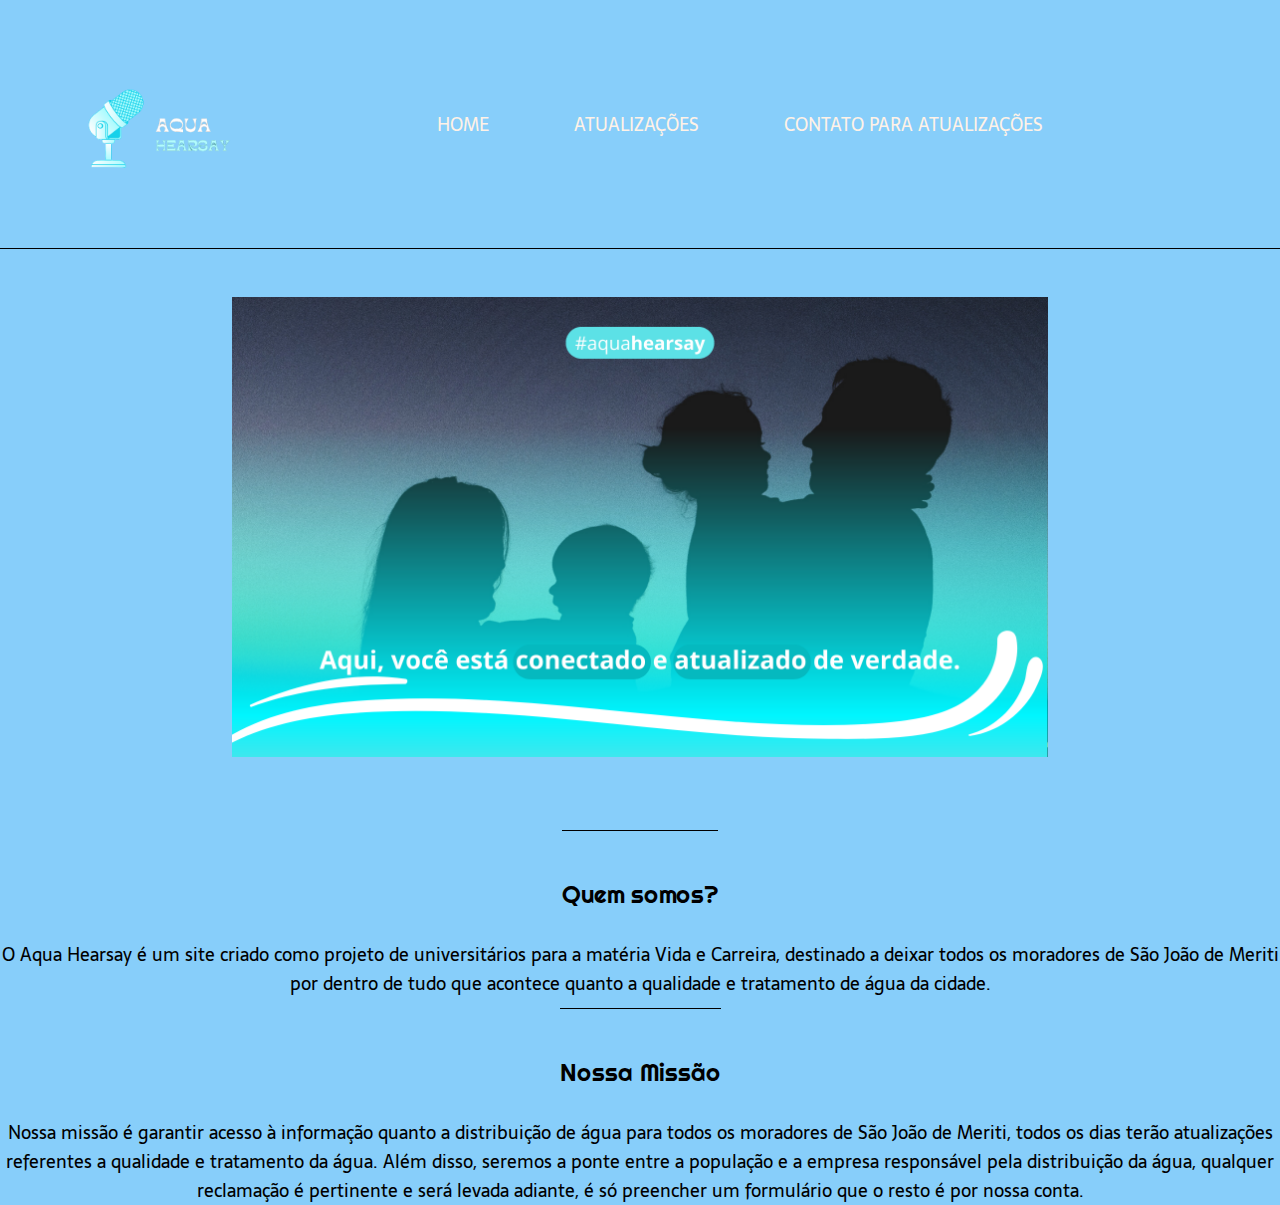
<file: index.html>
<!DOCTYPE html>
<html lang="pt-br"> 
<head>
	<meta charset="utf-8">
	<meta http-equiv="X-UA-Compatible" content="IE=edge">
    <meta name="viewport" content="width=device-width, initial-scale=1.0">
	<link rel="stylesheet" href="style.css">
    <title>Inicio</title>
	
	</head>


<body>
 
<header class="cabecalho">
	<img src="imagens/logojully.png" alt="logo" class="cabecalho-imagem">
	<nav class="cabecalho-menu"></nav>
	<li><a href="index.html" class="cabecalho-menu-item">HOME</a></li>
	<li><a href="Atualizacao.html" class="cabecalho-menu-item">ATUALIZAÇÕES</a></li>
	<li><a href="Atendimento.html" class="cabecalho-menu-item">CONTATO PARA ATUALIZAÇÕES</a></li>
	<li></li>
	<li></li>
</header>
		<main class="conteudo"></main>
		<section class="conteudo-principal">
		<img src="imagens/Propagandasitefinal.png" alt="propaganda" class="conteudo-principal-imagem">
		</section>
			
		<section class="conteudo-secundario">
			<h3 class="conteudo-secundario-titulo">	Quem somos?</h3>
			<p class="conteudo-secundario-paragrafo"> O Aqua Hearsay é um site criado como projeto de universitários para a matéria Vida e Carreira, destinado a deixar todos os moradores de São João de Meriti por dentro de tudo que acontece quanto a qualidade e tratamento de água da cidade.</p>
			<h3 class="conteudo-secundario-titulo">	Nossa Missão</h3>
			<p class="conteudo-secundario-paragrafo"> Nossa missão é garantir acesso à informação quanto a distribuição de água para todos os moradores de São João de Meriti, todos os dias terão atualizações referentes a qualidade e tratamento da água. Além disso, seremos a ponte entre a população e a empresa responsável pela distribuição da água, qualquer reclamação é pertinente e será levada adiante, é só preencher um formulário que o resto é por nossa conta.</p>
		  </section>
		</main>
	
	

</body>
</html>
</file>
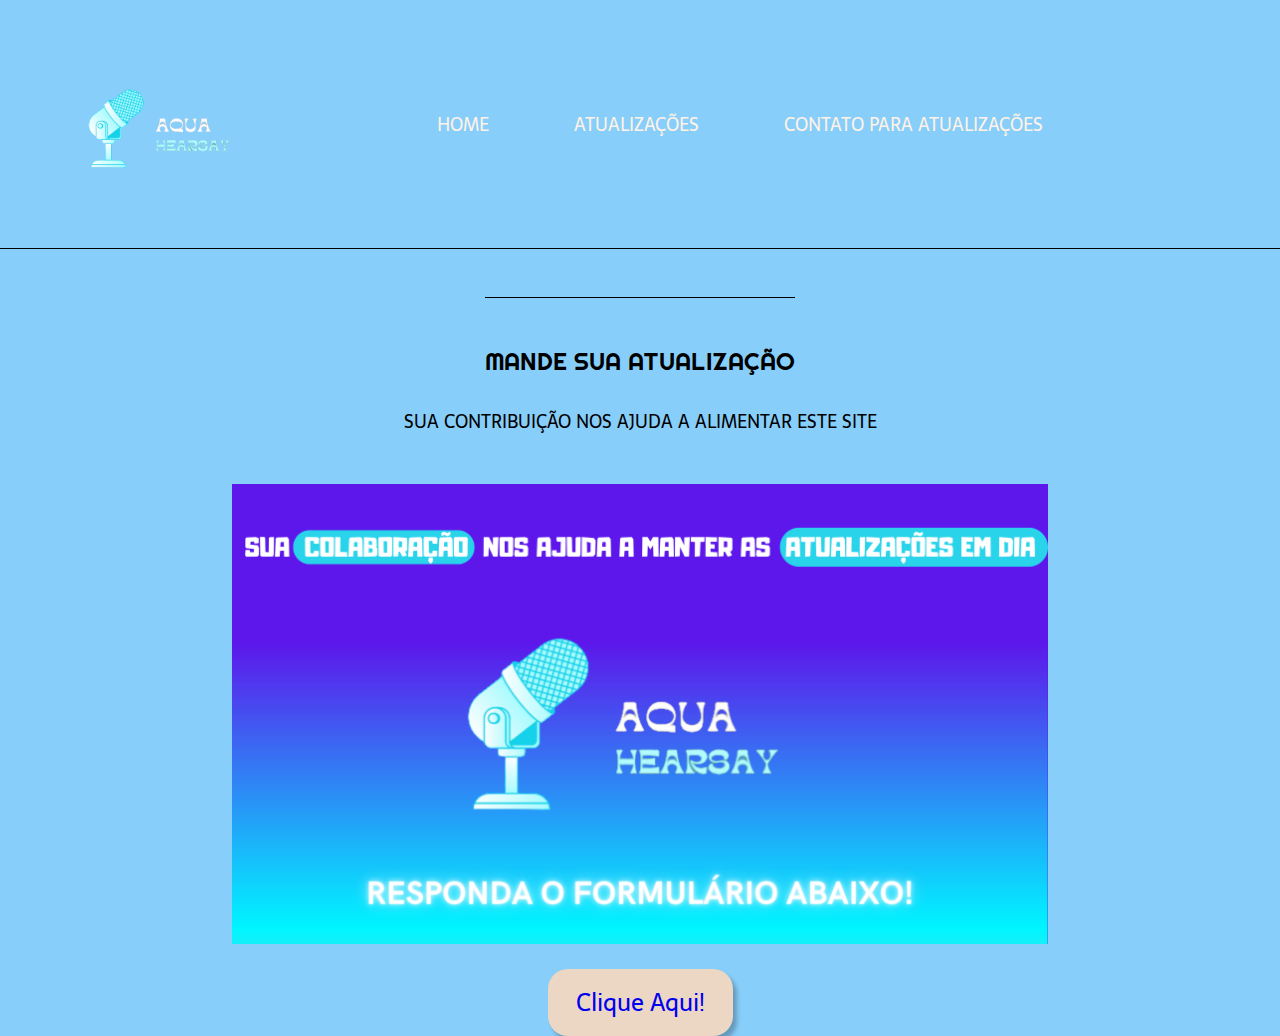
<file: Atendimento.html>
<!DOCTYPE html>
<html lang="pt-br"> 
<head>
	<meta charset="utf-8">
	<meta http-equiv="X-UA-Compatible" content="IE=edge">
    <meta name="viewport" content="width=device-width, initial-scale=1.0">
	<link rel="stylesheet" href="style.css">
    <title>Atendimento</title>
	
	</head>


<body>
<header class="cabecalho">
	<img src="imagens/logojully.png" alt="logo" class="cabecalho-imagem">
	<nav class="cabecalho-menu"></nav>
	<li><a href="index.html" class="cabecalho-menu-item">HOME</a></li>
	<li><a href="Atualizacao.html" class="cabecalho-menu-item">ATUALIZAÇÕES</a></li>
	<li><a href="Atendimento.html" class="cabecalho-menu-item">CONTATO PARA ATUALIZAÇÕES</a></li>
	<li></li>
	<li></li>
</header>
		<main class="conteudo">
		
		<section class="conteudo-secundario">
			<h3 class="conteudo-secundario-titulo">MANDE SUA ATUALIZAÇÃO</h3>
			<p class="conteudo-secundario-paragrafo">SUA CONTRIBUIÇÃO NOS AJUDA A ALIMENTAR ESTE SITE</p>
			
			
		  </section>
		</main>
		<section class="conteudo-principal">
			<img src="imagens/2.png" alt="propaganda" class="conteudo-principal-imagem">
			
			</section>
			<section class="buttom">
			<button class="conteudo-principal-escrito-botao"><a href="https://forms.gle/Hn9FnkV6kWBbr8Ay7">Clique Aqui!</a>
			</button>
		</section>
		
			
	
	
			 
	
</body>
</html>
</file>
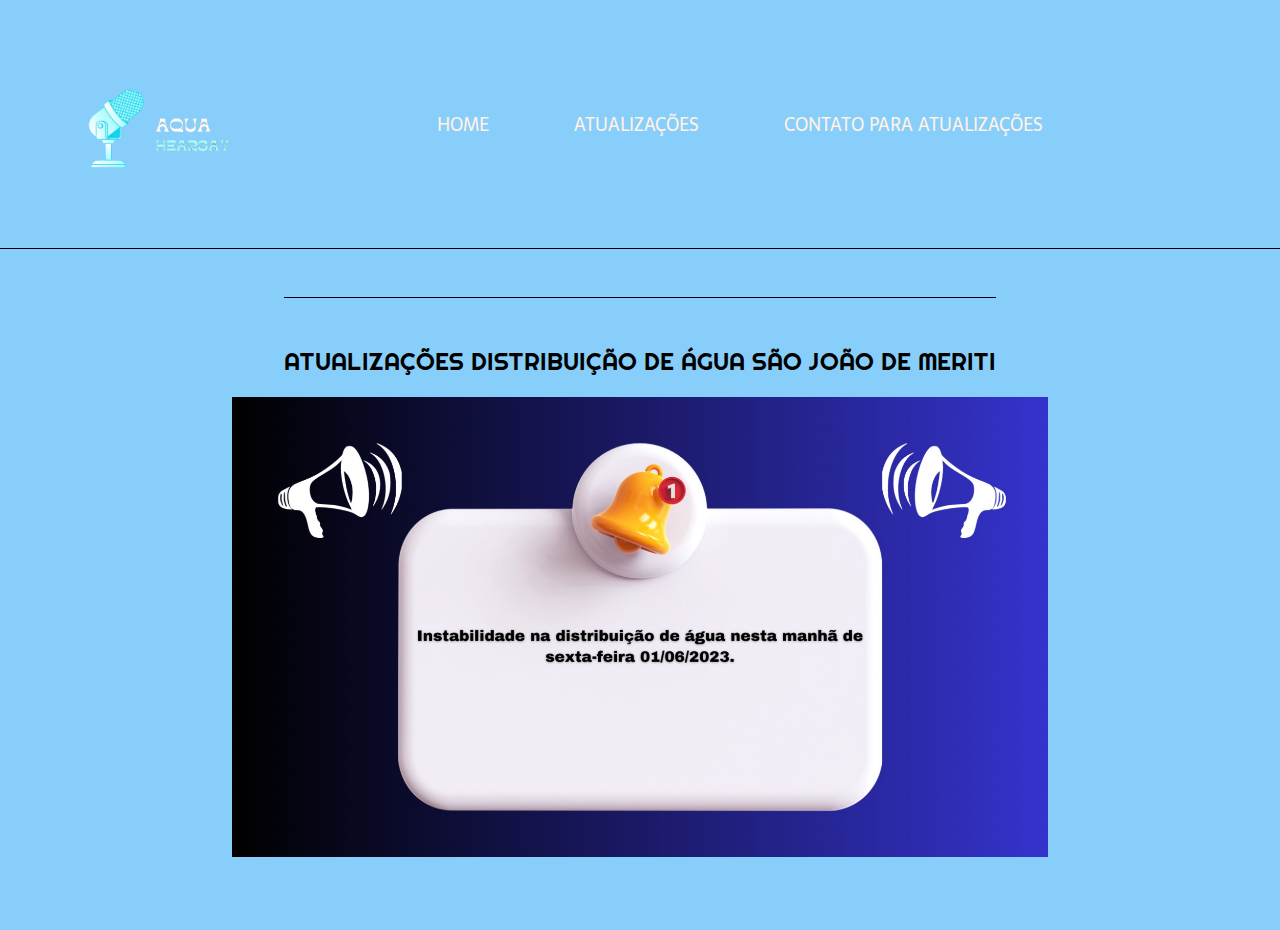
<file: Atualizacao.html>
<DOCTYPE html>
<html lang="pt-br"> 
<head>
	<meta charset="utf-8">
	<!DOCTYPE html>
<html lang="pt-br"> 
<head>
	<meta charset="utf-8">
	<meta http-equiv="X-UA-Compatible" content="IE=edge">
    <meta name="viewport" content="width=device-width, initial-scale=1.0">
	<link rel="stylesheet" href="style.css">
    <title>Atualizações</title>
	
	</head>


<body>
<header> 
<header class="cabecalho">
	<img src="imagens/logojully.png" alt="logo" class="cabecalho-imagem">
	<nav class="cabecalho-menu"></nav>
	<li><a href="index.html" class="cabecalho-menu-item">HOME</a></li>
	<li><a href="Atualizacao.html" class="cabecalho-menu-item">ATUALIZAÇÕES</a></li>
	<li><a href="Atendimento.html" class="cabecalho-menu-item">CONTATO PARA ATUALIZAÇÕES</a></li>
	<li></li>
	<li></li>
</header>
		<main class="conteudo">

		<section class="conteudo-secundario">
			<h3 class="conteudo-secundario-titulo">	ATUALIZAÇÕES DISTRIBUIÇÃO DE ÁGUA SÃO JOÃO DE MERITI</h3>
		  </section>

		  <section class="conteudo-principal">
			<img src="imagens/atualização pagina.jpg" alt="propaganda" class="conteudo-principal-imagem">
			</section>
		</main>
</body>
</html>
</file>
<file: style.css>
@import url('https://fonts.googleapis.com/css2?family=Righteous&family=Sarala:wght@400;700&display=swap');

    * {
        margin: 0;
        padding: 0;
        box-sizing: border-box;
        text-decoration: none;
        list-style: none;

    }
    
    body{
        font-size: 100%;
        background:#87CEFA;
    }
    .cabecalho {
        display: flex;
        flex-direction: row;
        align-items: center;
        justify-content: space-around;
        padding: 24px;
        
    }
     
    .cabecalho-imagem {
        height: 200px;
    }
    
    .cabecalho-menu{
        display: flex;
        gap: 32px;
    }
    
    .cabecalho-menu-item {
        font-family: 'Sarala', sans-serif;
        color: #FFF2E7;
        font-weight: 400;
        font-size: 18px;
    } 
    

   .cabecalho-menu-item:hover {
        cursor: pointer;
        background: #1E90FF;
    }
    
    .conteudo {
        margin-bottom: 48px;
        border-top: 0.4px solid #000000;
    }
    .conteudo-principal {
        display: flex;
        flex-direction: row;
        align-items: center;
        justify-content: space-around;
    }
    
     /*.conteudo-principal-escrito {
        display: flex;
        flex-direction: column;
        gap: 32px;
     }
     
     .conteudo-principal-escrito-titulo {
         font-family: 'Righteous', cursive;
        font-weight: 400;
        font-size: 64px;
        color: #FFF2E7
;
     }
     .conteudo-principal-escrito-subtitulo {
        font-family: 'Sarala', sans-serif;
        font-weight: 400;
        font-size: 24px;
        color:#ECD6C4;
     }
    */
    
    .conteudo-principal-imagem {
        height: 460px;
        margin-bottom: 25px;
    }
    
    .conteudo-secundario {
        display: flex;
        flex-direction: column;
        align-items: center;
        gap: 10px;
        margin-top: 48px;
    
    }
    

    .buttom{
        display: flex;
        flex-direction: column;
        align-items: center;
        justify-content: center;
    }



    
   
    .conteudo-principal-escrito-botao {
        background-color: #ECD6C4;
        width: 185px;
        height: 67px;
        border: none;
        box-shadow: 4px 5px 4px rgba(0, 0, 0,0.25);
        border-radius: 20px;
        font-family: 'Sarala', sans-serif;
        font-weight: 400;
        font-size: 24px;
        color: #000000;
    }

 /*.conteudo-principal-escrito-botao:hover {
    background-color:#87CEFA;
 } */

    .conteudo-secundario-titulo {
        border-top: 0.4px solid #000000;
        padding-top: 48px;
        font-family: 'Righteous', cursive;
        font-weight: 400;
        font-size: 24px;
        color: #000000;
        margin-bottom: 20px;
    }
    
    .conteudo-secundario-paragrafo {
        font-family: 'Sarala', sans-serif;
        font-weight: 300;
        font-size: 18px;
        color:#000000;
        text-align: center;
        
        
    }
</file>
